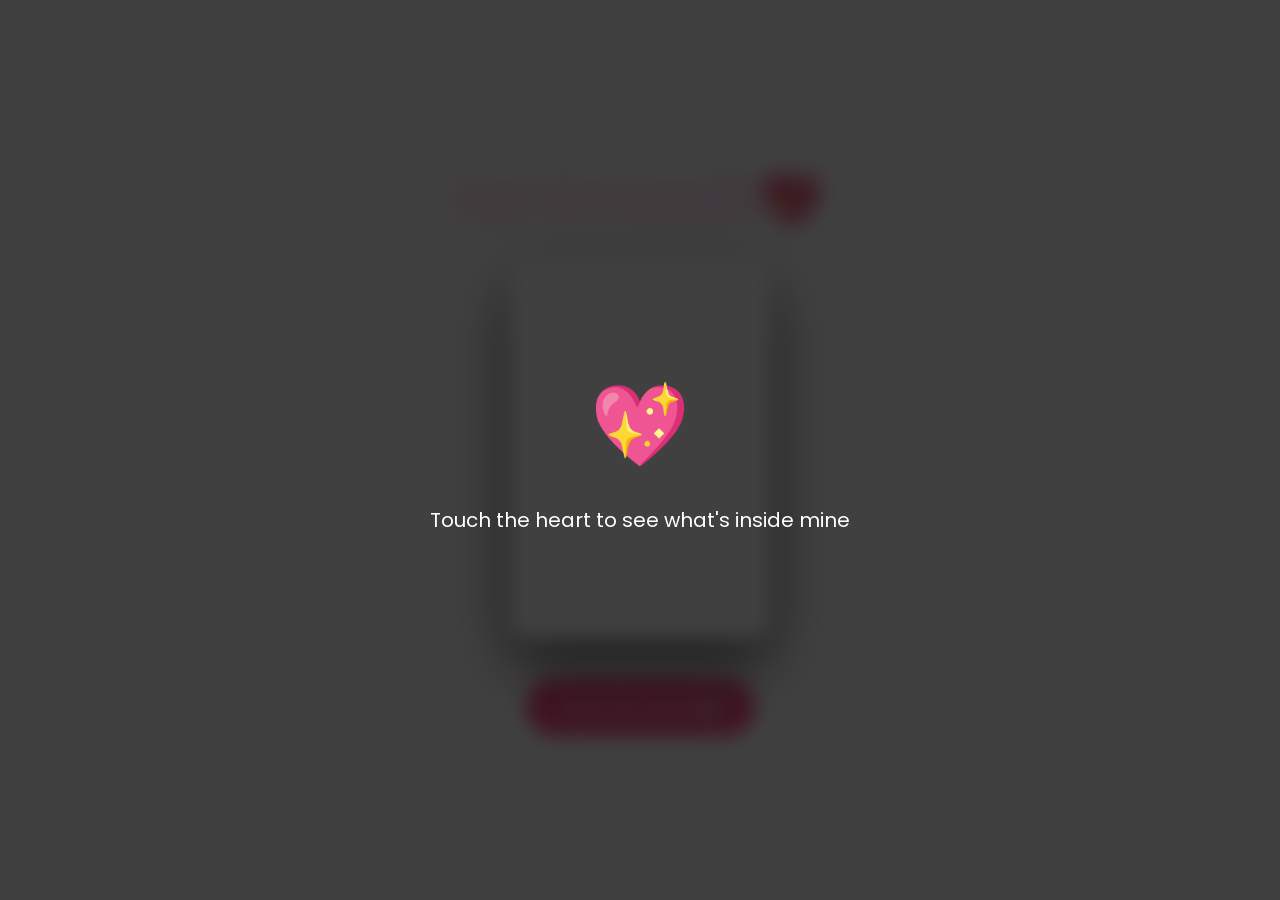
<file: index.html>
<!DOCTYPE html>
<html lang="en">
<head>
<meta charset="UTF-8">
<meta name="viewport" content="width=device-width, initial-scale=1.0">
<title>For Devanshi 💖</title>

<link rel="stylesheet" href="style.css">

<link href="https://fonts.googleapis.com/css2?family=Playfair+Display:wght@600&family=Poppins:wght@300;400&display=swap" rel="stylesheet">
</head>

<body>

<div class="bg"></div>

<!-- Heart Unlock Intro -->
<div id="heartIntro">
  <div class="heartGlow" onclick="unlockLove()">💖</div>
  <p>Touch the heart to see what's inside mine</p>
</div>

<h1>For Devanshi 💖</h1>

<div class="slider">
  <img src="pic1.jpg">
  <img src="pic2.jpg">
  <img src="pic3.jpg">
  <img src="pic4.jpg">
  <img src="pic5.jpg">
</div>

<button onclick="window.location.href='letter.html'">
Open My Heart 💌
</button>

<script>
function unlockLove(){
  const intro = document.getElementById("heartIntro");
  intro.classList.add("fadeOut");

  setTimeout(()=>{
    intro.style.display="none";
  },1000);
}
</script>

</body>
</html>
</file>
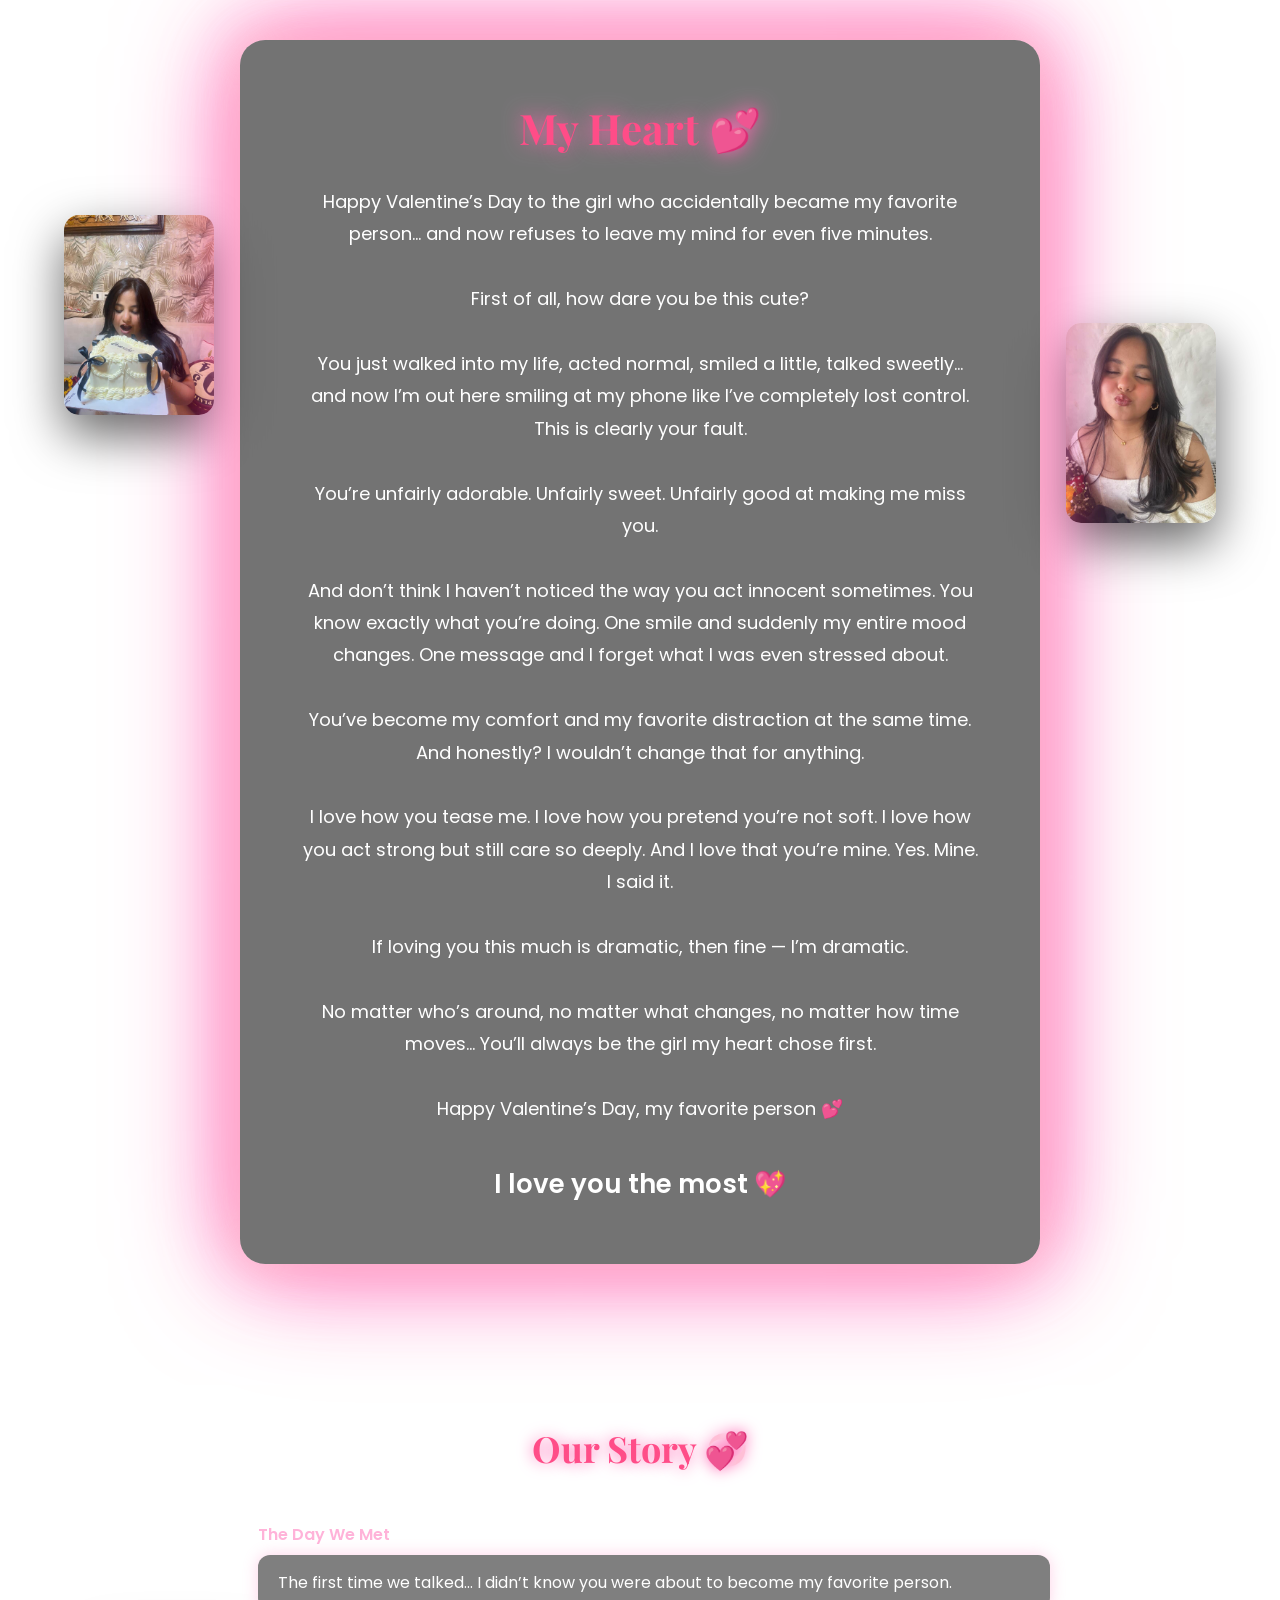
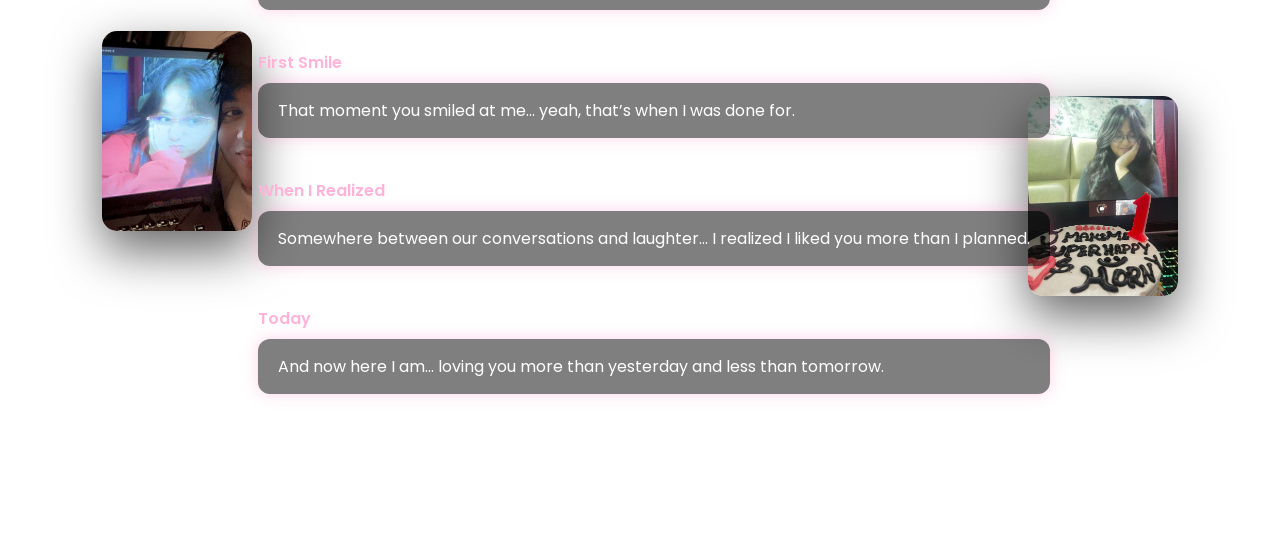
<file: letter.html>
<!DOCTYPE html>
<html lang="en">
<head>
<meta charset="UTF-8">
<meta name="viewport" content="width=device-width, initial-scale=1.0">
<title>My Heart 💕</title>

<link href="https://fonts.googleapis.com/css2?family=Playfair+Display:wght@600&family=Poppins:wght@300;400&display=swap" rel="stylesheet">

<style>
*{
  margin:0;
  padding:0;
  box-sizing:border-box;
  font-family:'Poppins',sans-serif;
}

body{
  min-height:100vh;
  overflow-y:auto;
  display:flex;
  flex-direction:column;
  align-items:center;
  color:white;
  position:relative;
  padding:40px 0;
}

/* OPTIMIZED BACKGROUND */
.bg{
  position:fixed;
  width:100%;
  height:100%;
  background-size:cover;
  background-position:center;
  filter:blur(12px) brightness(0.6);
  animation:bgSlide 30s infinite;
  z-index:-2;
}

@keyframes bgSlide{
  0%{background-image:url('pic1.jpg');}
  20%{background-image:url('pic2.jpg');}
  40%{background-image:url('pic3.jpg');}
  60%{background-image:url('pic4.jpg');}
  80%{background-image:url('pic5.jpg');}
  100%{background-image:url('pic1.jpg');}
}

/* FLOATING PHOTOS */
.photo{
  position:absolute;
  width:150px;
  height:200px;
  border-radius:15px;
  overflow:hidden;
  box-shadow:0 20px 50px rgba(0,0,0,0.6);
  animation:float 10s ease-in-out infinite;
  will-change:transform;
}

.photo img{
  width:100%;
  height:100%;
  object-fit:cover;
}

.photo1{top:10%; left:5%;}
.photo2{top:15%; right:5%; animation-delay:1s;}
.photo3{bottom:15%; left:8%; animation-delay:2s;}
.photo4{bottom:12%; right:8%; animation-delay:3s;}

@keyframes float{
  0%{transform:translateY(0);}
  50%{transform:translateY(-20px);}
  100%{transform:translateY(0);}
}

/* LETTER */
.letter{
  max-width:800px;
  padding:60px;
  border-radius:25px;
  backdrop-filter:blur(15px);
  background:rgba(0,0,0,0.55);
  box-shadow:
    0 0 40px rgba(255,192,203,0.8),
    0 0 80px rgba(255,105,180,0.7),
    0 0 120px rgba(255,20,147,0.6);
  text-align:center;
  animation:glowPulse 3s infinite alternate;
  margin-bottom:80px;
  transform:translateZ(0);
}

@keyframes glowPulse{
  from{
    box-shadow:0 0 30px #ff7eb9;
  }
  to{
    box-shadow:0 0 80px #ff1493;
  }
}

h1{
  font-family:'Playfair Display',serif;
  font-size:42px;
  margin-bottom:30px;
  color:#ff4d88;
  text-shadow:0 0 20px hotpink;
}

p{
  font-size:18px;
  line-height:1.8;
}

.love{
  margin-top:40px;
  font-size:26px;
  font-weight:600;
  animation:heartbeat 1.2s infinite;
}

@keyframes heartbeat{
  0%{transform:scale(1);}
  50%{transform:scale(1.1);}
  100%{transform:scale(1);}
}

/* TIMELINE */
.timeline-section{
  width:100%;
  max-width:900px;
  margin:40px auto;
  padding:40px;
}

.timeline-section h2{
  text-align:center;
  font-family:'Playfair Display',serif;
  font-size:36px;
  margin-bottom:50px;
  color:#ff4d88;
  text-shadow:0 0 15px hotpink;
}

.timeline{
  border-left:3px solid rgba(255,255,255,0.4);
  padding-left:25px;
}

.timeline-item{
  margin-bottom:40px;
  opacity:0;
  transform:translateY(40px);
  animation:fadeUp 1s forwards;
  will-change:transform, opacity;
}

.timeline-item:nth-child(1){animation-delay:0.3s;}
.timeline-item:nth-child(2){animation-delay:0.6s;}
.timeline-item:nth-child(3){animation-delay:0.9s;}
.timeline-item:nth-child(4){animation-delay:1.2s;}

@keyframes fadeUp{
  to{
    opacity:1;
    transform:translateY(0);
  }
}

.timeline-date{
  font-weight:600;
  color:#ffb3d9;
  margin-bottom:8px;
}

.timeline-content{
  background:rgba(0,0,0,0.5);
  padding:15px 20px;
  border-radius:12px;
  backdrop-filter:blur(10px);
  box-shadow:0 0 15px rgba(255,105,180,0.3);
}
</style>
</head>

<body>

<div class="bg"></div>

<!-- MUSIC -->
<audio autoplay loop>
  <source src="music.mp3" type="audio/mpeg">
</audio>

<!-- FLOATING PHOTOS -->
<div class="photo photo1"><img src="pic1.jpg"></div>
<div class="photo photo2"><img src="pic2.jpg"></div>
<div class="photo photo3"><img src="pic3.jpg"></div>
<div class="photo photo4"><img src="pic4.jpg"></div>

<!-- LETTER -->
<div class="letter">
<h1>My Heart 💕</h1>

<p>
Happy Valentine’s Day to the girl who accidentally became my favorite person… and now refuses to leave my mind for even five minutes.<br><br>

First of all, how dare you be this cute?<br><br>

You just walked into my life, acted normal, smiled a little, talked sweetly… and now I’m out here smiling at my phone like I’ve completely lost control. This is clearly your fault.<br><br>

You’re unfairly adorable. Unfairly sweet. Unfairly good at making me miss you.<br><br>

And don’t think I haven’t noticed the way you act innocent sometimes. You know exactly what you’re doing. One smile and suddenly my entire mood changes. One message and I forget what I was even stressed about.<br><br>

You’ve become my comfort and my favorite distraction at the same time. And honestly? I wouldn’t change that for anything.<br><br>

I love how you tease me. I love how you pretend you’re not soft. I love how you act strong but still care so deeply. And I love that you’re mine. Yes. Mine. I said it.<br><br>

If loving you this much is dramatic, then fine — I’m dramatic.<br><br>

No matter who’s around, no matter what changes, no matter how time moves… You’ll always be the girl my heart chose first.<br><br>

Happy Valentine’s Day, my favorite person 💕
</p>

<div class="love">I love you the most 💖</div>
</div>

<!-- TIMELINE -->
<div class="timeline-section">
<h2>Our Story 💞</h2>

<div class="timeline">

<div class="timeline-item">
<div class="timeline-date">The Day We Met</div>
<div class="timeline-content">
The first time we talked… I didn’t know you were about to become my favorite person.
</div>
</div>

<div class="timeline-item">
<div class="timeline-date">First Smile</div>
<div class="timeline-content">
That moment you smiled at me… yeah, that’s when I was done for.
</div>
</div>

<div class="timeline-item">
<div class="timeline-date">When I Realized</div>
<div class="timeline-content">
Somewhere between our conversations and laughter… I realized I liked you more than I planned.
</div>
</div>

<div class="timeline-item">
<div class="timeline-date">Today</div>
<div class="timeline-content">
And now here I am… loving you more than yesterday and less than tomorrow.
</div>
</div>

</div>
</div>

</body>
</html>
</file>
<file: style.css>
*{
margin:0;
padding:0;
box-sizing:border-box;
font-family:'Poppins',sans-serif;
}

body{
height:100vh;
overflow:hidden;
display:flex;
justify-content:center;
align-items:center;
flex-direction:column;
color:white;
text-align:center;
}

/* Background Slideshow */

.bg{
position:fixed;
width:100%;
height:100%;
background-size:cover;
background-position:center;
filter:blur(15px) brightness(0.6);
animation:bgSlide 30s infinite;
z-index:-2;
}

@keyframes bgSlide{
0%{background-image:url('pic1.jpg');}
20%{background-image:url('pic2.jpg');}
40%{background-image:url('pic3.jpg');}
60%{background-image:url('pic4.jpg');}
80%{background-image:url('pic5.jpg');}
100%{background-image:url('pic1.jpg');}
}

/* Title */

h1{
font-family:'Playfair Display',serif;
font-size:48px;
margin-bottom:30px;
text-shadow:0 0 20px hotpink;
}

/* Photo Slider */

.slider{
width:260px;
height:380px;
border-radius:20px;
overflow:hidden;
box-shadow:0 25px 60px rgba(0,0,0,0.6);
margin-bottom:40px;
position:relative;
}

.slider img{
position:absolute;
width:100%;
height:100%;
object-fit:cover;
opacity:0;
animation:fade 20s infinite;
}

.slider img:nth-child(1){animation-delay:0s;}
.slider img:nth-child(2){animation-delay:4s;}
.slider img:nth-child(3){animation-delay:8s;}
.slider img:nth-child(4){animation-delay:12s;}
.slider img:nth-child(5){animation-delay:16s;}

@keyframes fade{
0%{opacity:0;}
5%{opacity:1;}
20%{opacity:1;}
25%{opacity:0;}
100%{opacity:0;}
}

/* Button */

button{
padding:15px 35px;
border:none;
border-radius:30px;
font-size:18px;
cursor:pointer;
background:#ff4d88;
color:white;
transition:0.3s;
}

button:hover{
transform:scale(1.05);
box-shadow:0 0 20px hotpink;
}

/* Heart Unlock Overlay */

#heartIntro{
position:fixed;
top:0;
left:0;
width:100%;
height:100%;
background:rgba(0,0,0,0.75);
backdrop-filter:blur(10px);
display:flex;
flex-direction:column;
justify-content:center;
align-items:center;
z-index:9999;
}

#heartIntro p{
margin-top:20px;
font-size:20px;
}

/* Glowing Heart */

.heartGlow{
font-size:80px;
cursor:pointer;
animation:heartPulse 1.5s infinite;
}

@keyframes heartPulse{
0%{transform:scale(1);}
50%{transform:scale(1.2);}
100%{transform:scale(1);}
}

/* Fade Out Animation */

.fadeOut{
animation:fadeOut 1s forwards;
}

@keyframes fadeOut{
to{
opacity:0;
transform:scale(1.3);
}
}
</file>
